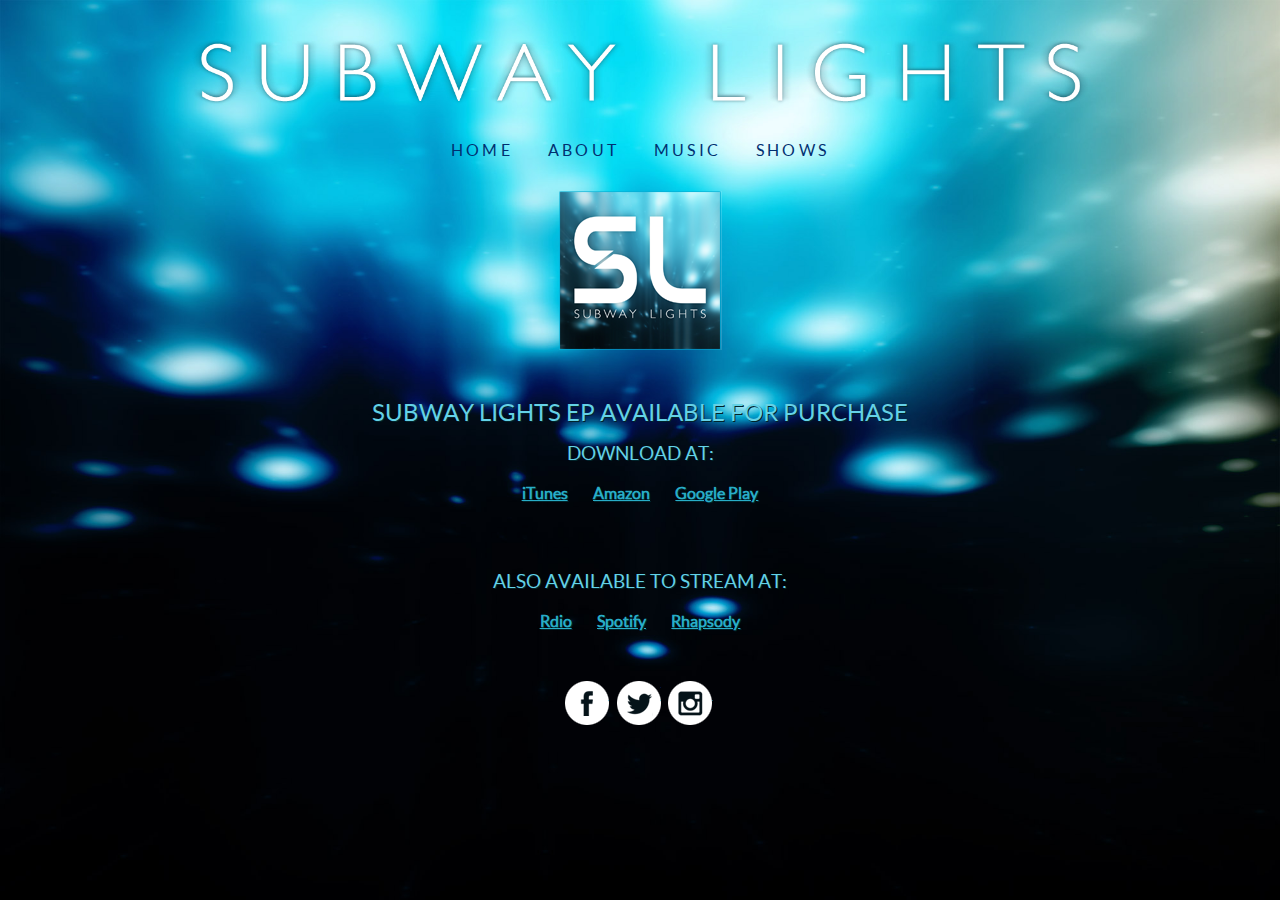
<file: index.html>
<!DOCTYPE html>
<html lang="en">
<head>
    <meta charset="utf-8" />
    <meta name="viewport" content="width=device-width, initial-scale=1.0, maximum-scale=1.0, user-scalable=0" />
    <title>Subway Lights - Official site of the Nashville based alternative, rock-pop band.</title>
    <meta name="author" content="humans.txt" />
    <meta name="robots" content="robots.txt" />
    <link href="https://plus.google.com/105383544790318872532" rel="publisher" />
    <link rel="apple-touch-icon-precomposed" sizes="144x144" href="/apple-touch-icon-144x144-precomposed.png" />
    <link rel="apple-touch-icon-precomposed" sizes="114x114" href="/apple-touch-icon-114x114-precomposed.png" />
    <link rel="apple-touch-icon-precomposed" sizes="72x72" href="/apple-touch-icon-72x72-precomposed.png" />
    <link rel="apple-touch-icon-precomposed" sizes="57x57" href="/apple-touch-icon-57x57-precomposed.png" />
    <link rel="apple-touch-icon-precomposed" href="/apple-touch-icon-precomposed.png" />
    <link rel="shortcut icon" href="/favicon.ico" type="image/x-icon" />
    <link rel="stylesheet" href="assets/css/normalize.css" type="text/css" charset="utf-8">
    <link rel="stylesheet" href="assets/fonts/fonts.css" type="text/css" charset="utf-8">
    <link rel="stylesheet" href="assets/css/styles2.css" type="text/css" charset="utf-8">
    <!--[if lt IE 9]>
        <script src="http://css3-mediaqueries-js.googlecode.com/files/css3-mediaqueries.js"></script>
        <script src="http://html5shim.googlecode.com/svn/trunk/html5.js"></script>
    <![endif]-->
    <!-- Google Analytics -->
    <script>
      (function(i,s,o,g,r,a,m){i['GoogleAnalyticsObject']=r;i[r]=i[r]||function(){
      (i[r].q=i[r].q||[]).push(arguments)},i[r].l=1*new Date();a=s.createElement(o),
      m=s.getElementsByTagName(o)[0];a.async=1;a.src=g;m.parentNode.insertBefore(a,m)
      })(window,document,'script','//www.google-analytics.com/analytics.js','ga');

      ga('create', 'UA-43305004-1', 'subwaylights.com');
      ga('send', 'pageview');

    </script>
</head>

<body>
    <div id="outer-wrapper">
        <header>
            <div id="title-area">
                <a href="/" title="Subway Lights"><img src="assets/images/subwaylights-bandname.png" alt="Subway Lights"></a>
            </div>

            <nav class="nav">
                <ul>
                    <li>
                        <a href="/" title="Subway Lights">Home</a>
                    </li>
                    <li>
                        <a href="about.html" title="About Subway Lights">About</a>
                    </li>
                    <li>
                        <a href="music.html" title="Listen to Subway Lights">Music</a>
                    </li>
                    <li>
                        <a href="shows.html" title="Subway Lights shows">Shows</a>
                    </li>
                </ul>
            </nav>
        </header>

        <section>
            <article>
                <div class="content-img">
                    <a href="music.html">
                        <img src="assets/images/subwaylights-ep-cover.png">
                    </a>
                </div>
                <div class="content center">
                    <h1>Subway Lights EP available for purchase</h1>
                    <h2>Download at:</h2>
                    <p class="purchase">
                        <a href="https://itunes.apple.com/us/album/subway-lights-ep/id917038177" title="Subway Lights on iTunes">iTunes</a>
                        <a href="http://www.amazon.com/Subway-Lights/dp/B00NFLONRC/ref=sr_1_1?s=dmusic&ie=UTF8&qid=1410448056&sr=1-1&keywords=Subway+Lights" title="Subway Lights on Amazon">Amazon</a>
                        <a href="https://play.google.com/store/music/album/Subway_Lights_Subway_Lights?id=Bcvvf5rwsa76d6ffw2kenonwyqu" title="Subway Lights on Google Play">Google Play</a>
                    </p>
                </div>
                <div class="content center">
                    <h2>Also available to stream at:</h2>
                    <p class="purchase">
                        <a href="http://www.rdio.com/artist/Subway_Lights/" title="Subway Lights on Rdio">Rdio</a>
                        <a href="http://open.spotify.com/artist/0x9kjUWCag1Zf6bMhIGLXY" title="Subway Lights on Spotify">Spotify</a>
                        <a href="http://www.rhapsody.com/artist/subway-lights/album/subway-lights" title="Subway Lights on Rhapsody">Rhapsody</a>
                    </p>
                </div>
            </article>
        </section>

        <footer>
            <div class="content center social-icons">
                <a href="https://www.facebook.com/SubwayLights" class="fb" title="Like Subway Lights on Facebook"><span>Facebook</span></a>
                <a href="https://twitter.com/SubwayLights" class="tw" title="Follow @SubwayLights on Twitter"><span>Twitter</span></a>
                <a href="http://instagram.com/SubwayLights/" class="ig" title="Follow @SubwayLights on Instagram"><span>Instagram</span></a>
            </div>
        </footer>

    </div>
    <!--
    <section>
        <article>
            <div class="content">
                <form method="post" id="signup" name="signup" action="https://app.e2ma.net/app2/audience/signup/1745156/12452/?v=a">
                    <input type="hidden" name="prev_member_email" id="id_prev_member_email"/>
                    <input type="hidden" name="source" id="id_source"/>
                    <input type="hidden" name="group_1308836" value="1308836" id="id_group_1308836"/>
                    <input type="hidden" name="prev_member_email" value=""/>
                    <fieldset>
                        <h3>Join our mailing list</h3>
                        <p>
                            Receive updates and exclusive offers from the band! We will not be sending a crazy amount of emails. Probably once a month, twice if there is some seriously awesome news. And we promise not to sell your email.
                        </p>
                        <p>
                            <label for="id_email">Please enter your email</label>
                            <input type="email" name="email" id="id_email"/>
                        </p>
                        <p>
                            <input class="submit" type="submit" name="Submit" value="Submit"/>
                        </p>
                    </fieldset>
                </form>
            </div>
        </article>
    </section>
    <footer>
        <div class="content cf social-icons">
            <a href="https://www.facebook.com/SubwayLights" class="fb" title="Like Subway Lights on Facebook"><span>Facebook</span></a>
            <a href="https://twitter.com/SubwayLights" class="tw" title="Follow @SubwayLights on Twitter"><span>Twitter</span></a>
            <a href="http://instagram.com/SubwayLights/" class="ig" title="Follow @SubwayLights on Instagram"><span>Instagram</span></a>
        </div>
    </footer>
-->

<script type="text/javascript" src="http://ajax.googleapis.com/ajax/libs/jquery/1.9.0/jquery.min.js"></script>
<script src="assets/js/jquery.validate.js"></script>
<script>
$().ready(function() {
    // validate signup form on keyup and submit
    $("#signup").validate({
        rules: {
            email: {
                required: true,
                email: true
            }
        }
    });
});
</script>


</body>
</html>

<!-- based on article found here: http://csswizardry.com/2011/01/the-real-html5-boilerplate/ -->
<!-- mobile version of soundcloud player: http://m.soundcloud.com/subway-lights/sets/subway-lights-ep -->
</file>
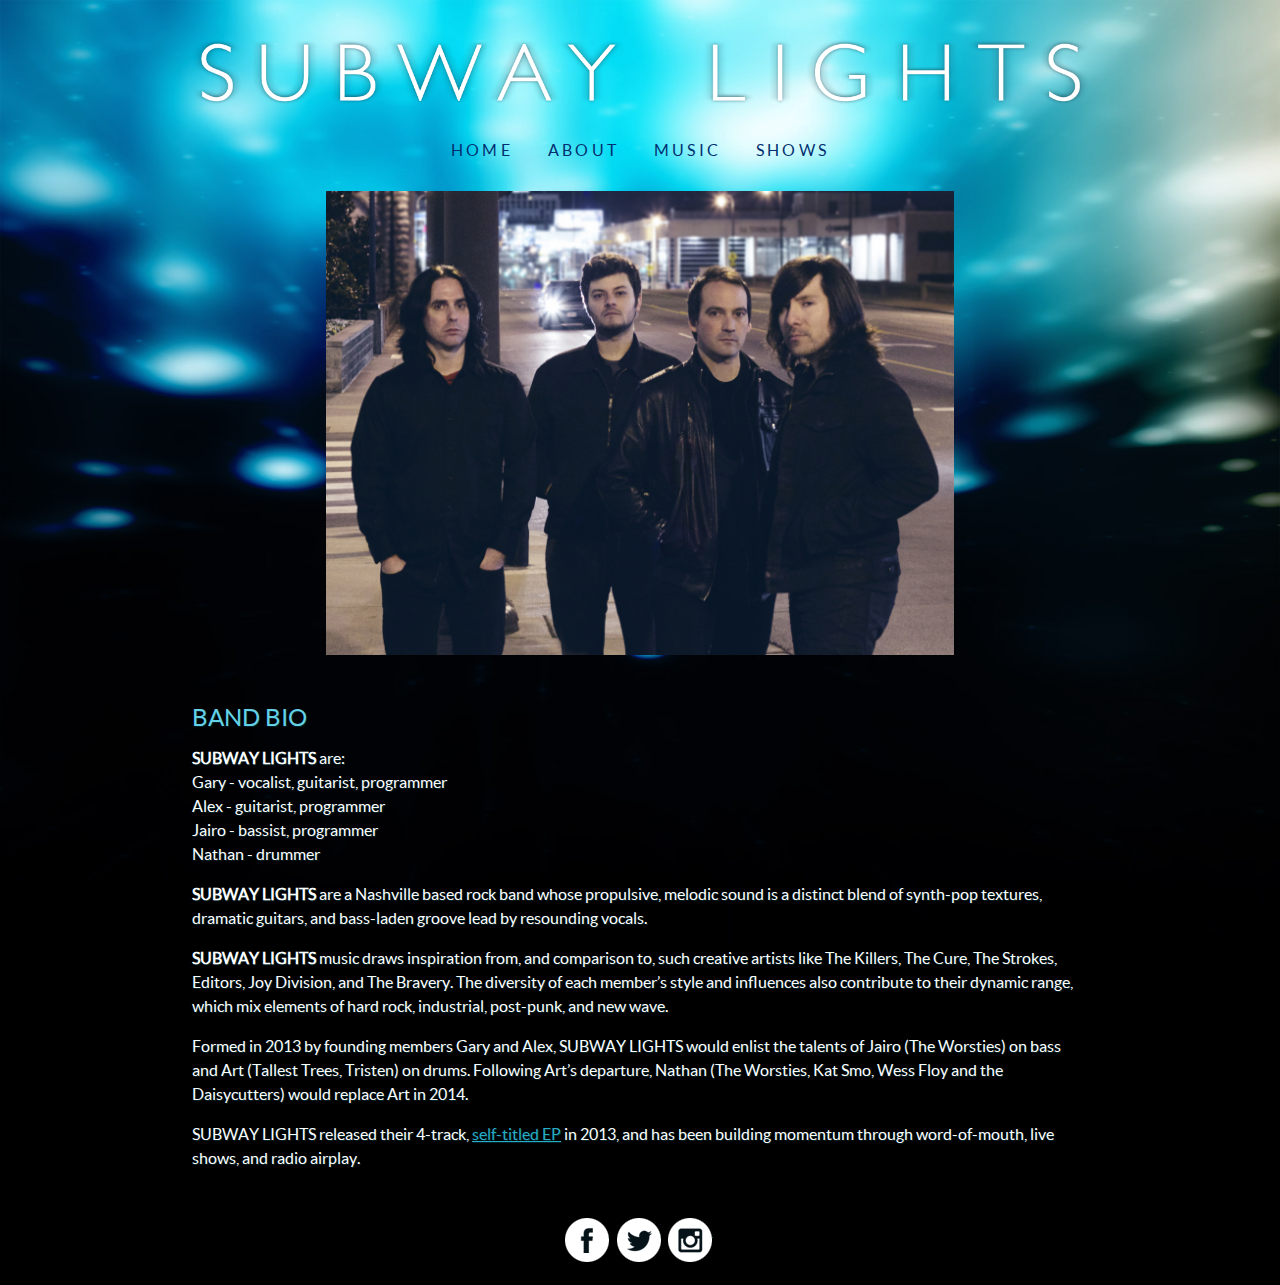
<file: about.html>
<!DOCTYPE html>
<html lang="en">
<head>
    <meta charset="utf-8" />
    <meta name="viewport" content="width=device-width, initial-scale=1.0, maximum-scale=1.0, user-scalable=0" />
    <title>Subway Lights - Official site of the Nashville based alternative, rock-pop band.</title>
    <meta name="author" content="humans.txt" />
    <meta name="robots" content="robots.txt" />
    <link href="https://plus.google.com/105383544790318872532" rel="publisher" />
    <link rel="apple-touch-icon-precomposed" sizes="144x144" href="/apple-touch-icon-144x144-precomposed.png" />
    <link rel="apple-touch-icon-precomposed" sizes="114x114" href="/apple-touch-icon-114x114-precomposed.png" />
    <link rel="apple-touch-icon-precomposed" sizes="72x72" href="/apple-touch-icon-72x72-precomposed.png" />
    <link rel="apple-touch-icon-precomposed" sizes="57x57" href="/apple-touch-icon-57x57-precomposed.png" />
    <link rel="apple-touch-icon-precomposed" href="/apple-touch-icon-precomposed.png" />
    <link rel="shortcut icon" href="/favicon.ico" type="image/x-icon" />
    <link rel="stylesheet" href="assets/css/normalize.css" type="text/css" charset="utf-8">
    <link rel="stylesheet" href="assets/fonts/fonts.css" type="text/css" charset="utf-8">
    <link rel="stylesheet" href="assets/css/styles2.css" type="text/css" charset="utf-8">
    <!--[if lt IE 9]>
        <script src="http://css3-mediaqueries-js.googlecode.com/files/css3-mediaqueries.js"></script>
        <script src="http://html5shim.googlecode.com/svn/trunk/html5.js"></script>
    <![endif]-->
    <!-- Google Analytics -->
    <script>
      (function(i,s,o,g,r,a,m){i['GoogleAnalyticsObject']=r;i[r]=i[r]||function(){
      (i[r].q=i[r].q||[]).push(arguments)},i[r].l=1*new Date();a=s.createElement(o),
      m=s.getElementsByTagName(o)[0];a.async=1;a.src=g;m.parentNode.insertBefore(a,m)
      })(window,document,'script','//www.google-analytics.com/analytics.js','ga');

      ga('create', 'UA-43305004-1', 'subwaylights.com');
      ga('send', 'pageview');

    </script>
</head>

<body>
    <div id="outer-wrapper">
        <header>
            <div id="title-area">
                <a href="/" title="Subway Lights"><img src="assets/images/subwaylights-bandname.png" alt="Subway Lights"></a>
            </div>

            <nav class="nav">
                <ul>
                    <li>
                        <a href="/" title="Subway Lights">Home</a>
                    </li>
                    <li>
                        <a href="about.html" title="About Subway Lights">About</a>
                    </li>
                    <li>
                        <a href="music.html" title="Listen to Subway Lights">Music</a>
                    </li>
                    <li>
                        <a href="shows.html" title="Subway Lights shows">Shows</a>
                    </li>
                </ul>
            </nav>
        </header>

        <section>
            <article>
                <div class="content-img">
                    <img class="band-photo" src="assets/images/subwaylights-streets.jpg">
                </div>
                <div class="content">
                  <h1>Band bio</h1>
                  <p>
                      <strong>SUBWAY LIGHTS</strong> are:<br>
                      Gary - vocalist, guitarist, programmer<br>
                      Alex - guitarist, programmer<br>
                      Jairo - bassist, programmer<br>
                      Nathan - drummer
                  </p>
                  <p>
                      <strong>SUBWAY LIGHTS</strong> are a Nashville based rock band whose propulsive, melodic sound is a 
                      distinct blend of synth-pop textures, dramatic guitars, and bass-laden groove lead by resounding vocals. 
                  </p>
                  <p>
                      <strong>SUBWAY LIGHTS</strong> music draws inspiration from, and comparison to, such creative artists like 
                      The Killers, The Cure, The Strokes, Editors, Joy Division, and The Bravery. The diversity of each 
                      member’s style and influences also contribute to their dynamic range, which mix elements of 
                      hard rock, industrial, post-punk, and new wave.
                  </p>
                  <p>
                      Formed in 2013 by founding members Gary and Alex, SUBWAY LIGHTS would enlist the 
                      talents of Jairo (The Worsties) on bass and Art (Tallest Trees, Tristen) on drums. Following 
                      Art’s departure, Nathan (The Worsties, Kat Smo, Wess Floy and the Daisycutters) would replace Art in 2014.
                  </p>
                  <p>
                      SUBWAY LIGHTS released their 4-track, <a href="music.html">self-titled EP</a> in 2013, and has been building 
                      momentum through word-of-mouth, live shows, and radio airplay.
                  </p>
              </div>
            </article>
        </section>

        <footer>
          <div class="content center social-icons">
              <a href="https://www.facebook.com/SubwayLights" class="fb" title="Like Subway Lights on Facebook"><span>Facebook</span></a>
              <a href="https://twitter.com/SubwayLights" class="tw" title="Follow @SubwayLights on Twitter"><span>Twitter</span></a>
              <a href="http://instagram.com/SubwayLights/" class="ig" title="Follow @SubwayLights on Instagram"><span>Instagram</span></a>
          </div>
      </footer>
    </div>

<script type="text/javascript" src="http://ajax.googleapis.com/ajax/libs/jquery/1.9.0/jquery.min.js"></script>
<!--<script type="text/javascript" src="//assets.pinterest.com/js/pinit.js"></script>-->

</body>
</html>
</file>
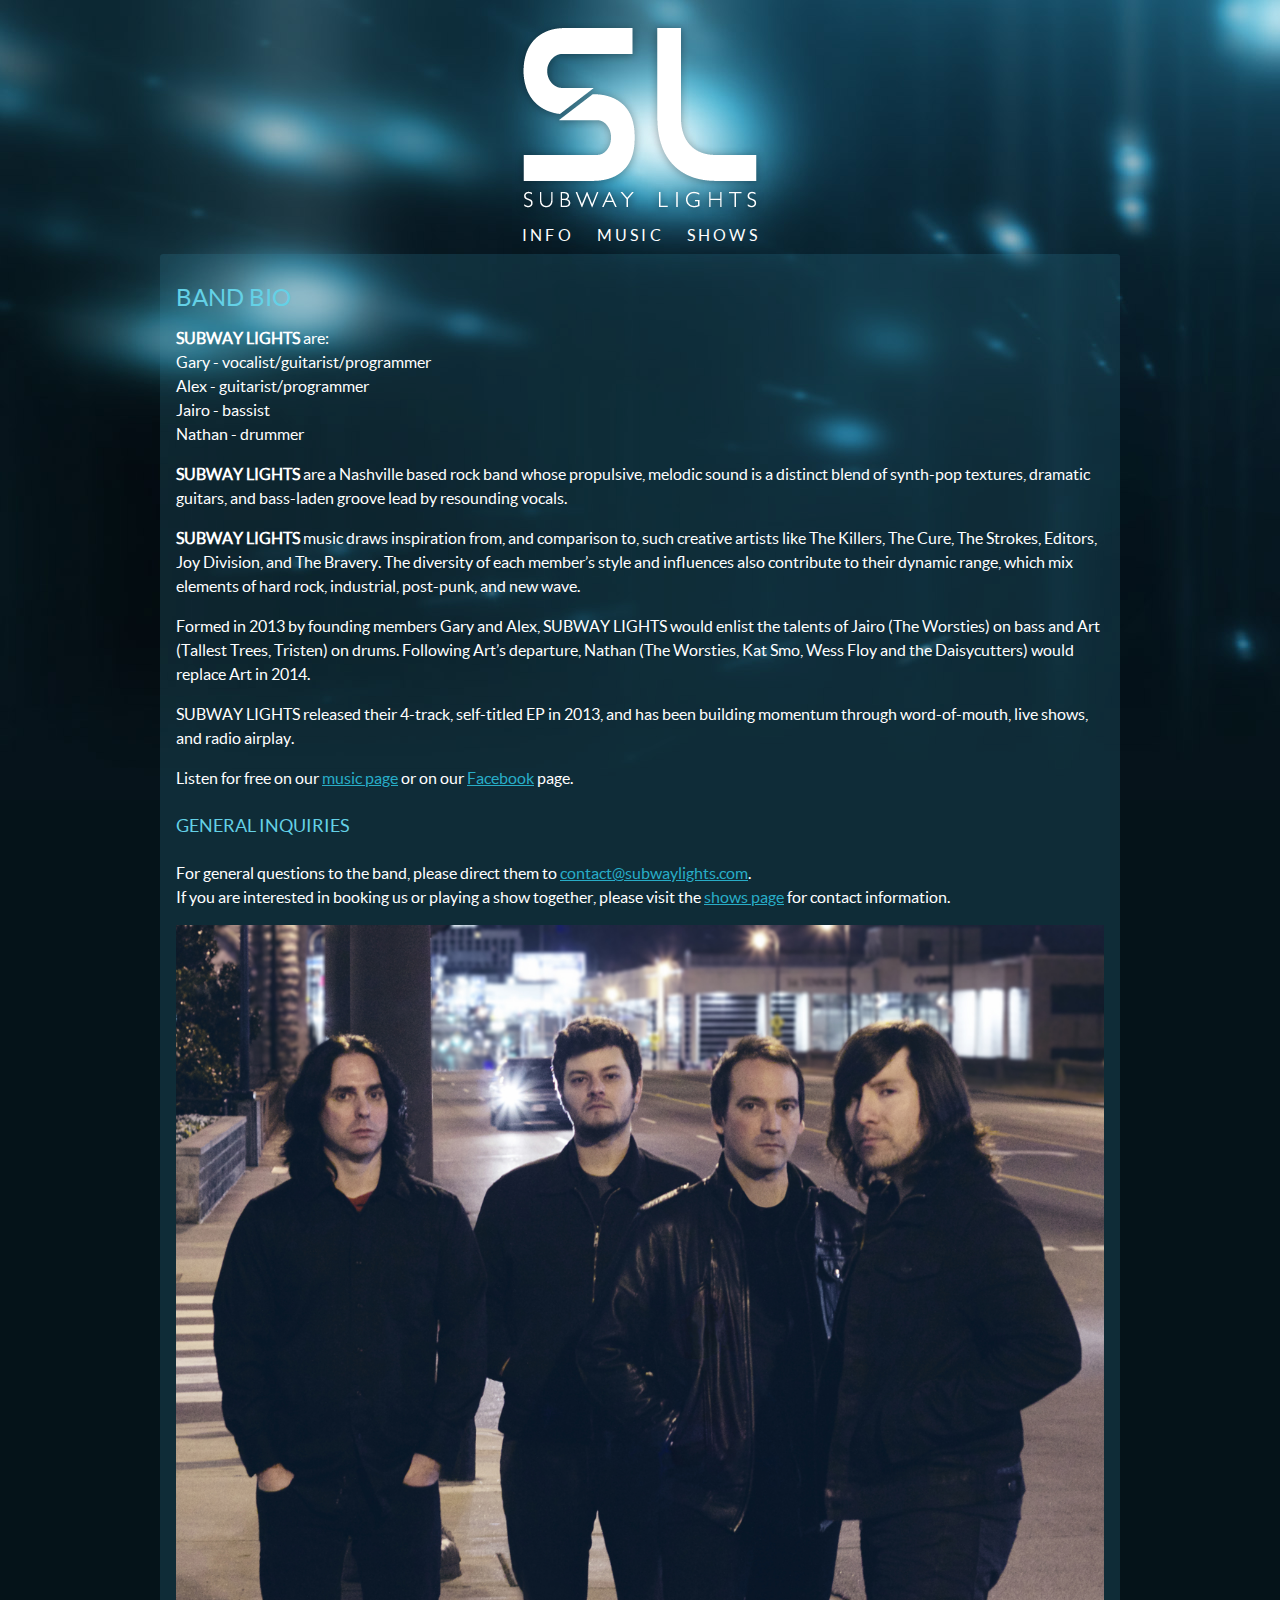
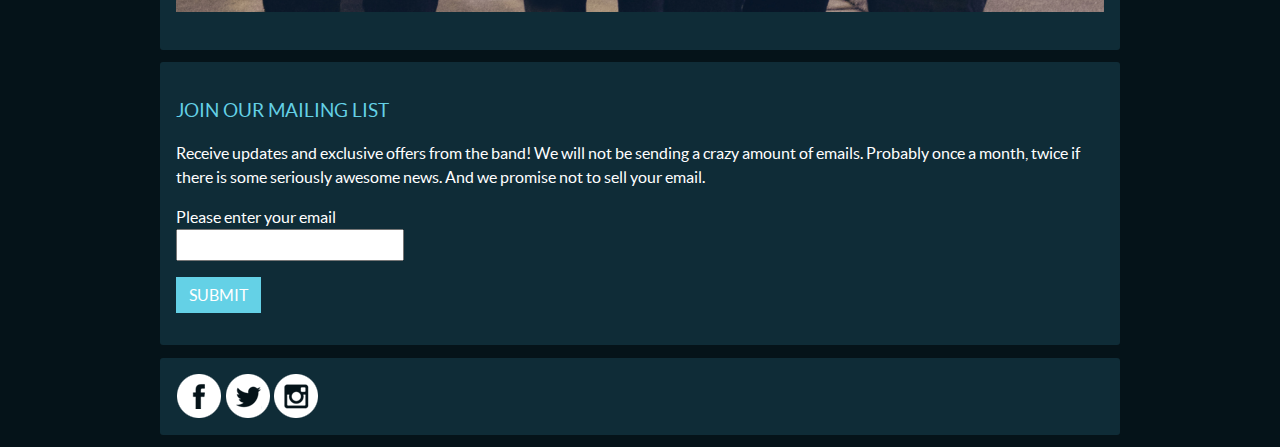
<file: index.v1.html>
<!DOCTYPE html>
<html lang="en">
<head>
    <meta charset="utf-8" />
    <meta name="viewport" content="width=device-width, initial-scale=1.0, maximum-scale=1.0, user-scalable=0" />
    <title>Subway Lights - Official site of the Nashville based alternative, rock-pop band.</title>
    <meta name="author" content="humans.txt" />
    <meta name="robots" content="robots.txt" />
    <link href="https://plus.google.com/105383544790318872532" rel="publisher" />
    <link rel="apple-touch-icon-precomposed" sizes="144x144" href="/apple-touch-icon-144x144-precomposed.png" />
    <link rel="apple-touch-icon-precomposed" sizes="114x114" href="/apple-touch-icon-114x114-precomposed.png" />
    <link rel="apple-touch-icon-precomposed" sizes="72x72" href="/apple-touch-icon-72x72-precomposed.png" />
    <link rel="apple-touch-icon-precomposed" sizes="57x57" href="/apple-touch-icon-57x57-precomposed.png" />
    <link rel="apple-touch-icon-precomposed" href="/apple-touch-icon-precomposed.png" />
    <link rel="shortcut icon" href="/favicon.ico" type="image/x-icon" />
    <link rel="stylesheet" href="assets/css/normalize.css" type="text/css" charset="utf-8">
    <link rel="stylesheet" href="assets/fonts/fonts.css" type="text/css" charset="utf-8">
    <link rel="stylesheet" href="assets/css/styles.css" type="text/css" charset="utf-8">
    <!--[if lt IE 9]>
        <script src="http://css3-mediaqueries-js.googlecode.com/files/css3-mediaqueries.js"></script>
        <script src="http://html5shim.googlecode.com/svn/trunk/html5.js"></script>
    <![endif]-->
    <!-- Google Analytics -->
    <script>
      (function(i,s,o,g,r,a,m){i['GoogleAnalyticsObject']=r;i[r]=i[r]||function(){
      (i[r].q=i[r].q||[]).push(arguments)},i[r].l=1*new Date();a=s.createElement(o),
      m=s.getElementsByTagName(o)[0];a.async=1;a.src=g;m.parentNode.insertBefore(a,m)
      })(window,document,'script','//www.google-analytics.com/analytics.js','ga');

      ga('create', 'UA-43305004-1', 'subwaylights.com');
      ga('send', 'pageview');

    </script>
</head>

<body>
    <header>
        <div id="logo">
            <a href="/" title="Subway Lights">
                <span>Subway Lights</span>
            </a>
        </div>

        <nav class="nav">
            <ul>
                <li>
                    <a href="/" title="Subway Lights bio, news, contact info, &amp; photo.">Info</a>
                </li>
                <li>
                    <a href="music.html" title="Listen to Subway Lights music.">Music</a>
                </li>
                <li class="last">
                    <a href="shows.html" title="Upcoming show dates and tour schedule.">Shows</a>
                </li>
            </ul>
        </nav>
    </header>
	<section>
        <article>
            <div class="content">
                <h1>Band bio</h1>
                <p>
                    <strong>SUBWAY LIGHTS</strong> are:<br>
                    Gary - vocalist/guitarist/programmer<br>
                    Alex - guitarist/programmer<br>
                    Jairo - bassist<br>
                    Nathan - drummer
                </p>
                <p>
                    <strong>SUBWAY LIGHTS</strong> are a Nashville based rock band whose propulsive, melodic sound is a 
                    distinct blend of synth-pop textures, dramatic guitars, and bass-laden groove lead by resounding vocals. 
                </p>
                <p>
                    <strong>SUBWAY LIGHTS</strong> music draws inspiration from, and comparison to, such creative artists like 
                    The Killers, The Cure, The Strokes, Editors, Joy Division, and The Bravery. The diversity of each 
                    member’s style and influences also contribute to their dynamic range, which mix elements of 
                    hard rock, industrial, post-punk, and new wave.
                </p>
                <p>
                    Formed in 2013 by founding members Gary and Alex, SUBWAY LIGHTS would enlist the 
                    talents of Jairo (The Worsties) on bass and Art (Tallest Trees, Tristen) on drums. Following 
                    Art’s departure, Nathan (The Worsties, Kat Smo, Wess Floy and the Daisycutters) would replace Art in 2014.
                </p>
                <p>
                    SUBWAY LIGHTS released their 4-track, self-titled EP in 2013, and has been building 
                    momentum through word-of-mouth, live shows, and radio airplay.
                </p>
                <p>
                    Listen for free on our <a href="music.html" title="Listen to the new Subway Lights EP">music page</a> 
                    or on our <a href="https://www.facebook.com/SubwayLights/app_2405167945" title="Listen to the new Subway Lights EP on Facebook">Facebook</a> page.
                </p>
                <h4>General inquiries</h4>
                <p>
                    For general questions to the band, please direct them to <a href="mailto:contact@subwaylights.com?subject=Hello, Subway Lights!">contact@subwaylights.com</a>.<br>
                    If you are interested in booking us or playing a show together, please visit the <a href="shows.html">shows page</a> for contact information.
                <p>
                    <img class="band-photo" src="assets/images/subwaylights-streets.jpg">
                </p>
            </div>
        </article>
    </section>

    <section>
        <article>
            <div class="content">
                <form method="post" id="signup" name="signup" action="https://app.e2ma.net/app2/audience/signup/1745156/12452/?v=a">
                    <input type="hidden" name="prev_member_email" id="id_prev_member_email"/>
                    <input type="hidden" name="source" id="id_source"/>
                    <input type="hidden" name="group_1308836" value="1308836" id="id_group_1308836"/>
                    <input type="hidden" name="prev_member_email" value=""/>
                    <fieldset>
                        <h3>Join our mailing list</h3>
                        <p>
                            Receive updates and exclusive offers from the band! We will not be sending a crazy amount of emails. Probably once a month, twice if there is some seriously awesome news. And we promise not to sell your email.
                        </p>
                        <p>
                            <label for="id_email">Please enter your email</label>
                            <input type="email" name="email" id="id_email"/>
                        </p>
                        <p>
                            <input class="submit" type="submit" name="Submit" value="Submit"/>
                        </p>
                    </fieldset>
                </form>
            </div>
        </article>
    </section>

    <footer>
        <div class="content cf social-icons">
            <a href="https://www.facebook.com/SubwayLights" class="fb" title="Like Subway Lights on Facebook"><span>Facebook</span></a>
            <a href="https://twitter.com/SubwayLights" class="tw" title="Follow @SubwayLights on Twitter"><span>Twitter</span></a>
            <a href="http://instagram.com/SubwayLights/" class="ig" title="Follow @SubwayLights on Instagram"><span>Instagram</span></a>
        </div>
    </footer>

<script type="text/javascript" src="http://ajax.googleapis.com/ajax/libs/jquery/1.9.0/jquery.min.js"></script>
<script src="assets/js/jquery.validate.js"></script>
<script>
$().ready(function() {
    // validate signup form on keyup and submit
    $("#signup").validate({
        rules: {
            email: {
                required: true,
                email: true
            }
        }
    });
});
</script>


</body>
</html>

<!-- based on article found here: http://csswizardry.com/2011/01/the-real-html5-boilerplate/ -->
<!-- mobile version of soundcloud player: http://m.soundcloud.com/subway-lights/sets/subway-lights-ep -->
</file>
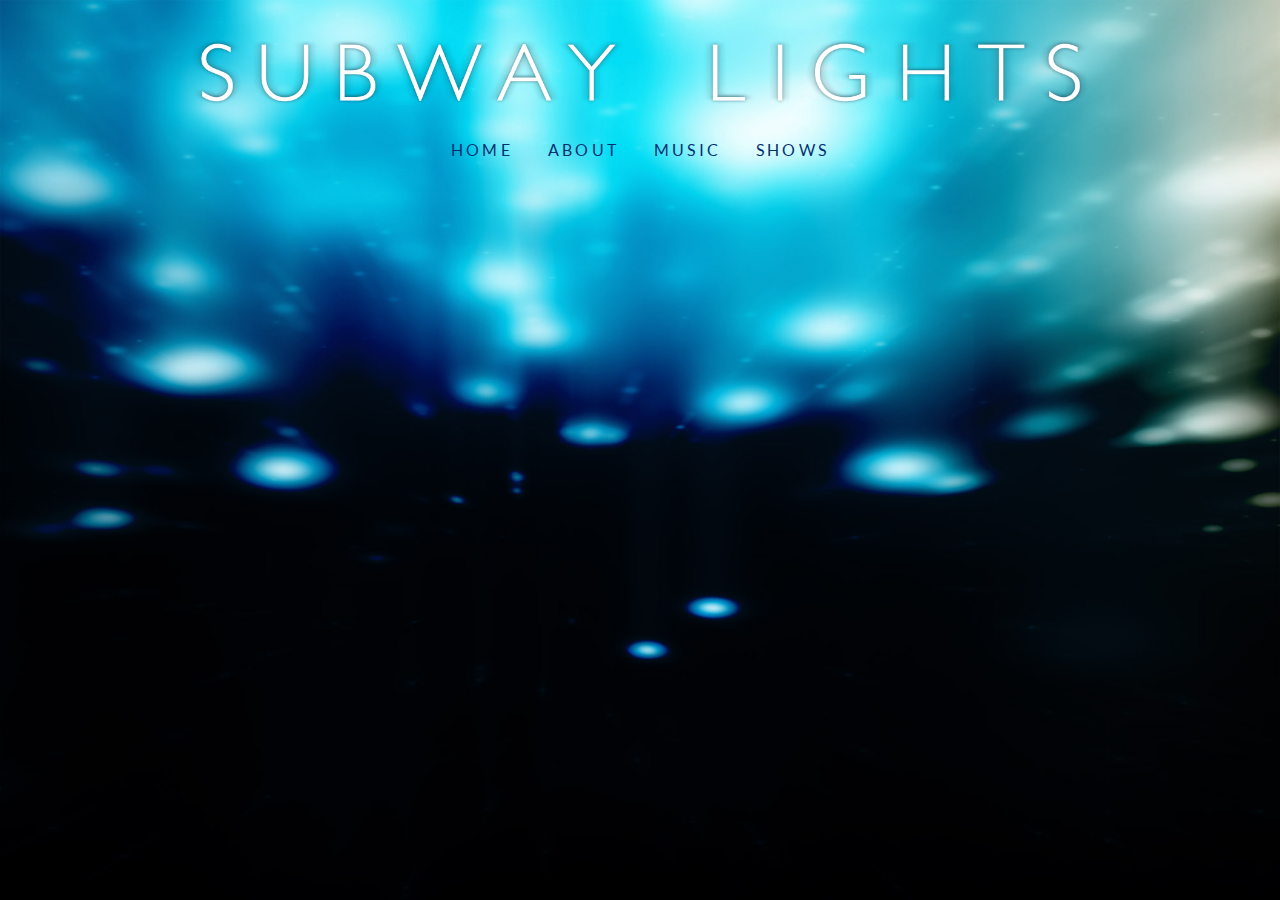
<file: index2.html>
<!DOCTYPE html>
<html lang="en">
<head>
    <meta charset="utf-8" />
    <meta name="viewport" content="width=device-width, initial-scale=1.0, maximum-scale=1.0, user-scalable=0" />
    <title>Subway Lights - Official site of the Nashville based alternative, rock-pop band.</title>
    <meta name="author" content="humans.txt" />
    <meta name="robots" content="robots.txt" />
    <link href="https://plus.google.com/105383544790318872532" rel="publisher" />
    <link rel="apple-touch-icon-precomposed" sizes="144x144" href="/apple-touch-icon-144x144-precomposed.png" />
    <link rel="apple-touch-icon-precomposed" sizes="114x114" href="/apple-touch-icon-114x114-precomposed.png" />
    <link rel="apple-touch-icon-precomposed" sizes="72x72" href="/apple-touch-icon-72x72-precomposed.png" />
    <link rel="apple-touch-icon-precomposed" sizes="57x57" href="/apple-touch-icon-57x57-precomposed.png" />
    <link rel="apple-touch-icon-precomposed" href="/apple-touch-icon-precomposed.png" />
    <link rel="shortcut icon" href="/favicon.ico" type="image/x-icon" />
    <link rel="stylesheet" href="assets/css/normalize.css" type="text/css" charset="utf-8">
    <link rel="stylesheet" href="assets/fonts/fonts.css" type="text/css" charset="utf-8">
    <link rel="stylesheet" href="assets/css/styles2.css" type="text/css" charset="utf-8">
    <!--[if lt IE 9]>
        <script src="http://css3-mediaqueries-js.googlecode.com/files/css3-mediaqueries.js"></script>
        <script src="http://html5shim.googlecode.com/svn/trunk/html5.js"></script>
    <![endif]-->
    <!-- Google Analytics -->
    <script>
      (function(i,s,o,g,r,a,m){i['GoogleAnalyticsObject']=r;i[r]=i[r]||function(){
      (i[r].q=i[r].q||[]).push(arguments)},i[r].l=1*new Date();a=s.createElement(o),
      m=s.getElementsByTagName(o)[0];a.async=1;a.src=g;m.parentNode.insertBefore(a,m)
      })(window,document,'script','//www.google-analytics.com/analytics.js','ga');

      ga('create', 'UA-43305004-1', 'subwaylights.com');
      ga('send', 'pageview');

    </script>
</head>

<body>
    <div id="outer-wrapper">
        <header>
            <div id="title-area">
                <a href="/" title="Subway Lights"><img src="assets/images/subwaylights-bandname.png" alt="Subway Lights"></a>
            </div>

            <nav class="nav">
                <ul>
                    <li>
                        <a href="/" title="Subway Lights">Home</a>
                    </li>
                    <li>
                        <a href="/" title="About Subway Lights">About</a>
                    </li>
                    <li>
                        <a href="music.html" title="Listen to Subway Lights">Music</a>
                    </li>
                    <li class="last">
                        <a href="shows.html" title="Subway Lights shows">Shows</a>
                    </li>
                </ul>
            </nav>
        </header>
    </div>
    <!--
    <header>
        <div id="logo">
            <a href="/" title="Subway Lights">
                <span>Subway Lights</span>
            </a>
        </div>

        <nav class="nav">
            <ul>
                <li>
                    <a href="/" title="Subway Lights bio, news, contact info, &amp; photo.">Info</a>
                </li>
                <li>
                    <a href="music.html" title="Listen to Subway Lights music.">Music</a>
                </li>
                <li class="last">
                    <a href="shows.html" title="Upcoming show dates and tour schedule.">Shows</a>
                </li>
            </ul>
        </nav>
    </header>
	<section>
        <article>
            <div class="content">
                <h1>Band bio</h1>
                <p>
                    <strong>SUBWAY LIGHTS</strong> are:<br>
                    Gary - vocalist/guitarist/programmer<br>
                    Alex - guitarist/programmer<br>
                    Jairo - bassist<br>
                    Nathan - drummer
                </p>
                <p>
                    <strong>SUBWAY LIGHTS</strong> are a Nashville based rock band whose propulsive, melodic sound is a 
                    distinct blend of synth-pop textures, dramatic guitars, and bass-laden groove lead by resounding vocals. 
                </p>
                <p>
                    <strong>SUBWAY LIGHTS</strong> music draws inspiration from, and comparison to, such creative artists like 
                    The Killers, The Cure, The Strokes, Editors, Joy Division, and The Bravery. The diversity of each 
                    member’s style and influences also contribute to their dynamic range, which mix elements of 
                    hard rock, industrial, post-punk, and new wave.
                </p>
                <p>
                    Formed in 2013 by founding members Gary and Alex, SUBWAY LIGHTS would enlist the 
                    talents of Jairo (The Worsties) on bass and Art (Tallest Trees, Tristen) on drums. Following 
                    Art’s departure, Nathan (The Worsties, Kat Smo, Wess Floy and the Daisycutters) would replace Art in 2014.
                </p>
                <p>
                    SUBWAY LIGHTS released their 4-track, self-titled EP in 2013, and has been building 
                    momentum through word-of-mouth, live shows, and radio airplay.
                </p>
                <p>
                    Listen for free on our <a href="music.html" title="Listen to the new Subway Lights EP">music page</a> 
                    or on our <a href="https://www.facebook.com/SubwayLights/app_2405167945" title="Listen to the new Subway Lights EP on Facebook">Facebook</a> page.
                </p>
                <h4>General inquiries</h4>
                <p>
                    For general questions to the band, please direct them to <a href="mailto:contact@subwaylights.com?subject=Hello, Subway Lights!">contact@subwaylights.com</a>.<br>
                    If you are interested in booking us or playing a show together, please visit the <a href="shows.html">shows page</a> for contact information.
                <p>
                    <img class="band-photo" src="assets/images/subwaylights-streets.jpg">
                </p>
            </div>
        </article>
    </section>

    <section>
        <article>
            <div class="content">
                <form method="post" id="signup" name="signup" action="https://app.e2ma.net/app2/audience/signup/1745156/12452/?v=a">
                    <input type="hidden" name="prev_member_email" id="id_prev_member_email"/>
                    <input type="hidden" name="source" id="id_source"/>
                    <input type="hidden" name="group_1308836" value="1308836" id="id_group_1308836"/>
                    <input type="hidden" name="prev_member_email" value=""/>
                    <fieldset>
                        <h3>Join our mailing list</h3>
                        <p>
                            Receive updates and exclusive offers from the band! We will not be sending a crazy amount of emails. Probably once a month, twice if there is some seriously awesome news. And we promise not to sell your email.
                        </p>
                        <p>
                            <label for="id_email">Please enter your email</label>
                            <input type="email" name="email" id="id_email"/>
                        </p>
                        <p>
                            <input class="submit" type="submit" name="Submit" value="Submit"/>
                        </p>
                    </fieldset>
                </form>
            </div>
        </article>
    </section>

    <footer>
        <div class="content cf social-icons">
            <a href="https://www.facebook.com/SubwayLights" class="fb" title="Like Subway Lights on Facebook"><span>Facebook</span></a>
            <a href="https://twitter.com/SubwayLights" class="tw" title="Follow @SubwayLights on Twitter"><span>Twitter</span></a>
            <a href="http://instagram.com/SubwayLights/" class="ig" title="Follow @SubwayLights on Instagram"><span>Instagram</span></a>
        </div>
    </footer>
-->

<script type="text/javascript" src="http://ajax.googleapis.com/ajax/libs/jquery/1.9.0/jquery.min.js"></script>
<script src="assets/js/jquery.validate.js"></script>
<script>
$().ready(function() {
    // validate signup form on keyup and submit
    $("#signup").validate({
        rules: {
            email: {
                required: true,
                email: true
            }
        }
    });
});
</script>


</body>
</html>

<!-- based on article found here: http://csswizardry.com/2011/01/the-real-html5-boilerplate/ -->
<!-- mobile version of soundcloud player: http://m.soundcloud.com/subway-lights/sets/subway-lights-ep -->
</file>
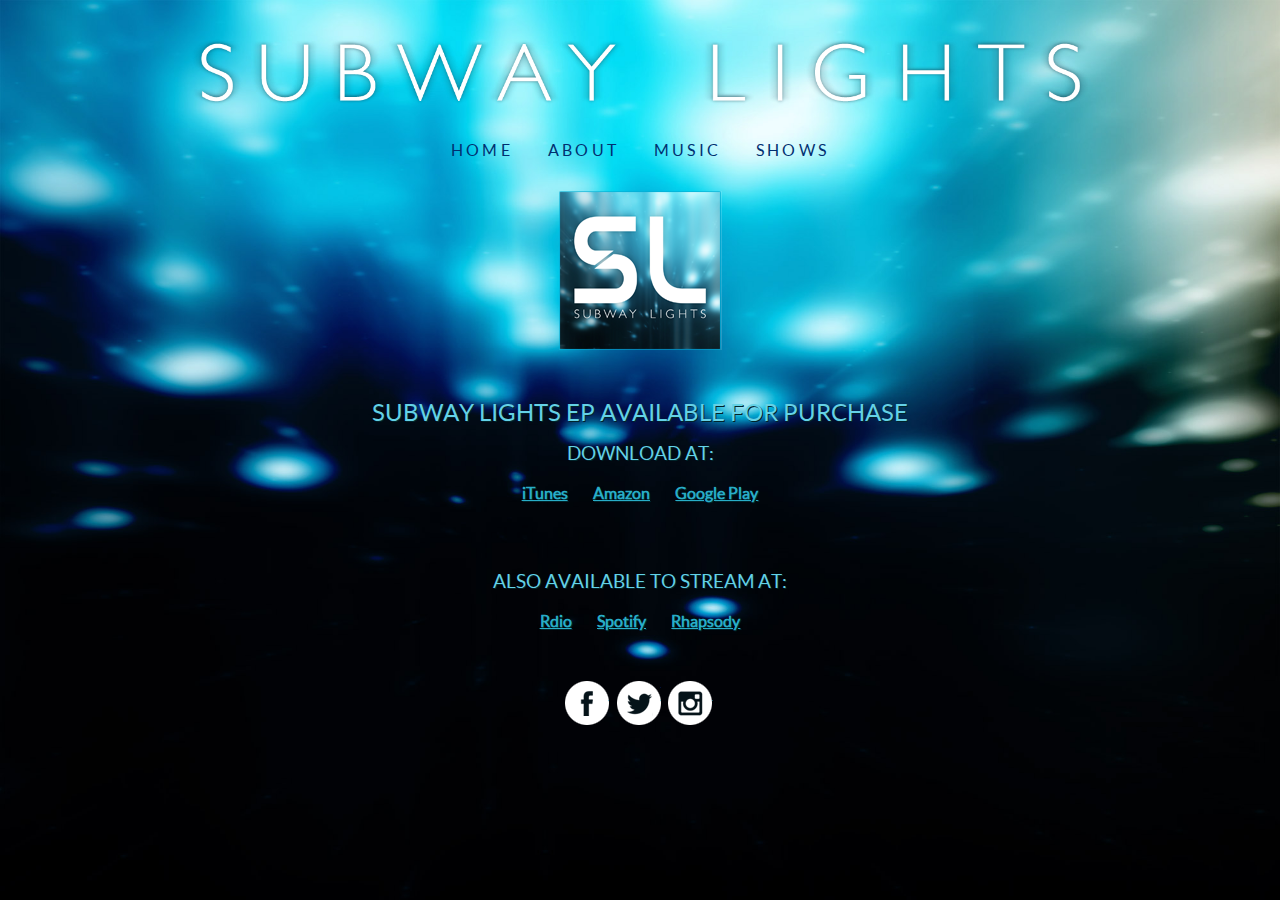
<file: music.html>
<!DOCTYPE html>
<html lang="en">
<head>
    <meta charset="utf-8" />
    <meta name="viewport" content="width=device-width, initial-scale=1.0, maximum-scale=1.0, user-scalable=0" />
    <title>Subway Lights - Purchase the new Subway Lights EP.</title>
    <meta name="author" content="humans.txt" />
    <meta name="robots" content="robots.txt" />
    <link href="https://plus.google.com/105383544790318872532" rel="publisher" />
    <link rel="apple-touch-icon-precomposed" sizes="144x144" href="/apple-touch-icon-144x144-precomposed.png" />
    <link rel="apple-touch-icon-precomposed" sizes="114x114" href="/apple-touch-icon-114x114-precomposed.png" />
    <link rel="apple-touch-icon-precomposed" sizes="72x72" href="/apple-touch-icon-72x72-precomposed.png" />
    <link rel="apple-touch-icon-precomposed" sizes="57x57" href="/apple-touch-icon-57x57-precomposed.png" />
    <link rel="apple-touch-icon-precomposed" href="/apple-touch-icon-precomposed.png" />
    <link rel="shortcut icon" href="/favicon.ico" type="image/x-icon" />
    <link rel="stylesheet" href="assets/css/normalize.css" type="text/css" charset="utf-8">
    <link rel="stylesheet" href="assets/fonts/fonts.css" type="text/css" charset="utf-8">
    <link rel="stylesheet" href="assets/css/styles2.css" type="text/css" charset="utf-8">
    <!--[if lt IE 9]>
        <script src="http://css3-mediaqueries-js.googlecode.com/files/css3-mediaqueries.js"></script>
        <script src="http://html5shim.googlecode.com/svn/trunk/html5.js"></script>
    <![endif]-->
    <!-- Google Analytics -->
    <script>
      (function(i,s,o,g,r,a,m){i['GoogleAnalyticsObject']=r;i[r]=i[r]||function(){
      (i[r].q=i[r].q||[]).push(arguments)},i[r].l=1*new Date();a=s.createElement(o),
      m=s.getElementsByTagName(o)[0];a.async=1;a.src=g;m.parentNode.insertBefore(a,m)
      })(window,document,'script','//www.google-analytics.com/analytics.js','ga');

      ga('create', 'UA-43305004-1', 'subwaylights.com');
      ga('send', 'pageview');

    </script>
</head>

<body>
  <div id="outer-wrapper">
    <header>
        <div id="title-area">
            <a href="/" title="Subway Lights"><img src="assets/images/subwaylights-bandname.png" alt="Subway Lights"></a>
        </div>

        <nav class="nav">
            <ul>
                <li>
                    <a href="/" title="Subway Lights">Home</a>
                </li>
                <li>
                    <a href="about.html" title="About Subway Lights">About</a>
                </li>
                <li>
                    <a href="music.html" title="Listen to Subway Lights">Music</a>
                </li>
                <li>
                    <a href="shows.html" title="Subway Lights shows">Shows</a>
                </li>
            </ul>
        </nav>
    </header>

  	<section>
          <article>
            <div class="content-img">
              <!--<iframe width="100%" height="450" scrolling="no" frameborder="no" src="https://w.soundcloud.com/player/?url=https%3A//api.soundcloud.com/tracks/81148966&amp;auto_play=false&amp;hide_related=false&amp;show_comments=true&amp;show_user=true&amp;show_reposts=false&amp;visual=true"></iframe>-->
              <img src="assets/images/subwaylights-ep-cover.png">
            </div>
            <div class="content center">
                <h1>Subway Lights EP available for purchase</h1>
                <h2>Download at:</h2>
                <p class="purchase">
                    <a href="https://itunes.apple.com/us/album/subway-lights-ep/id917038177" title="Subway Lights on iTunes">iTunes</a>
                    <a href="http://www.amazon.com/Subway-Lights/dp/B00NFLONRC/ref=sr_1_1?s=dmusic&ie=UTF8&qid=1410448056&sr=1-1&keywords=Subway+Lights" title="Subway Lights on Amazon">Amazon</a>
                    <a href="https://play.google.com/store/music/album/Subway_Lights_Subway_Lights?id=Bcvvf5rwsa76d6ffw2kenonwyqu" title="Subway Lights on Google Play">Google Play</a>
                </p>
            </div>
            <div class="content center">
                <h2>Also available to stream at:</h2>
                <p class="purchase">
                    <a href="http://www.rdio.com/artist/Subway_Lights/" title="Subway Lights on Rdio">Rdio</a>
                    <a href="http://open.spotify.com/artist/0x9kjUWCag1Zf6bMhIGLXY" title="Subway Lights on Spotify">Spotify</a>
                    <a href="http://www.rhapsody.com/artist/subway-lights/album/subway-lights" title="Subway Lights on Rhapsody">Rhapsody</a>
                </p>
            </div>
        </article>
    </section>

    <footer>
        <div class="content center social-icons">
            <a href="https://www.facebook.com/SubwayLights" class="fb" title="Like Subway Lights on Facebook"><span>Facebook</span></a>
            <a href="https://twitter.com/SubwayLights" class="tw" title="Follow @SubwayLights on Twitter"><span>Twitter</span></a>
            <a href="http://instagram.com/SubwayLights/" class="ig" title="Follow @SubwayLights on Instagram"><span>Instagram</span></a>
        </div>
    </footer>
  </div>

<script type="text/javascript" src="http://ajax.googleapis.com/ajax/libs/jquery/1.9.0/jquery.min.js"></script>
<!--<script type="text/javascript" src="//assets.pinterest.com/js/pinit.js"></script>-->

</body>
</html>
</file>
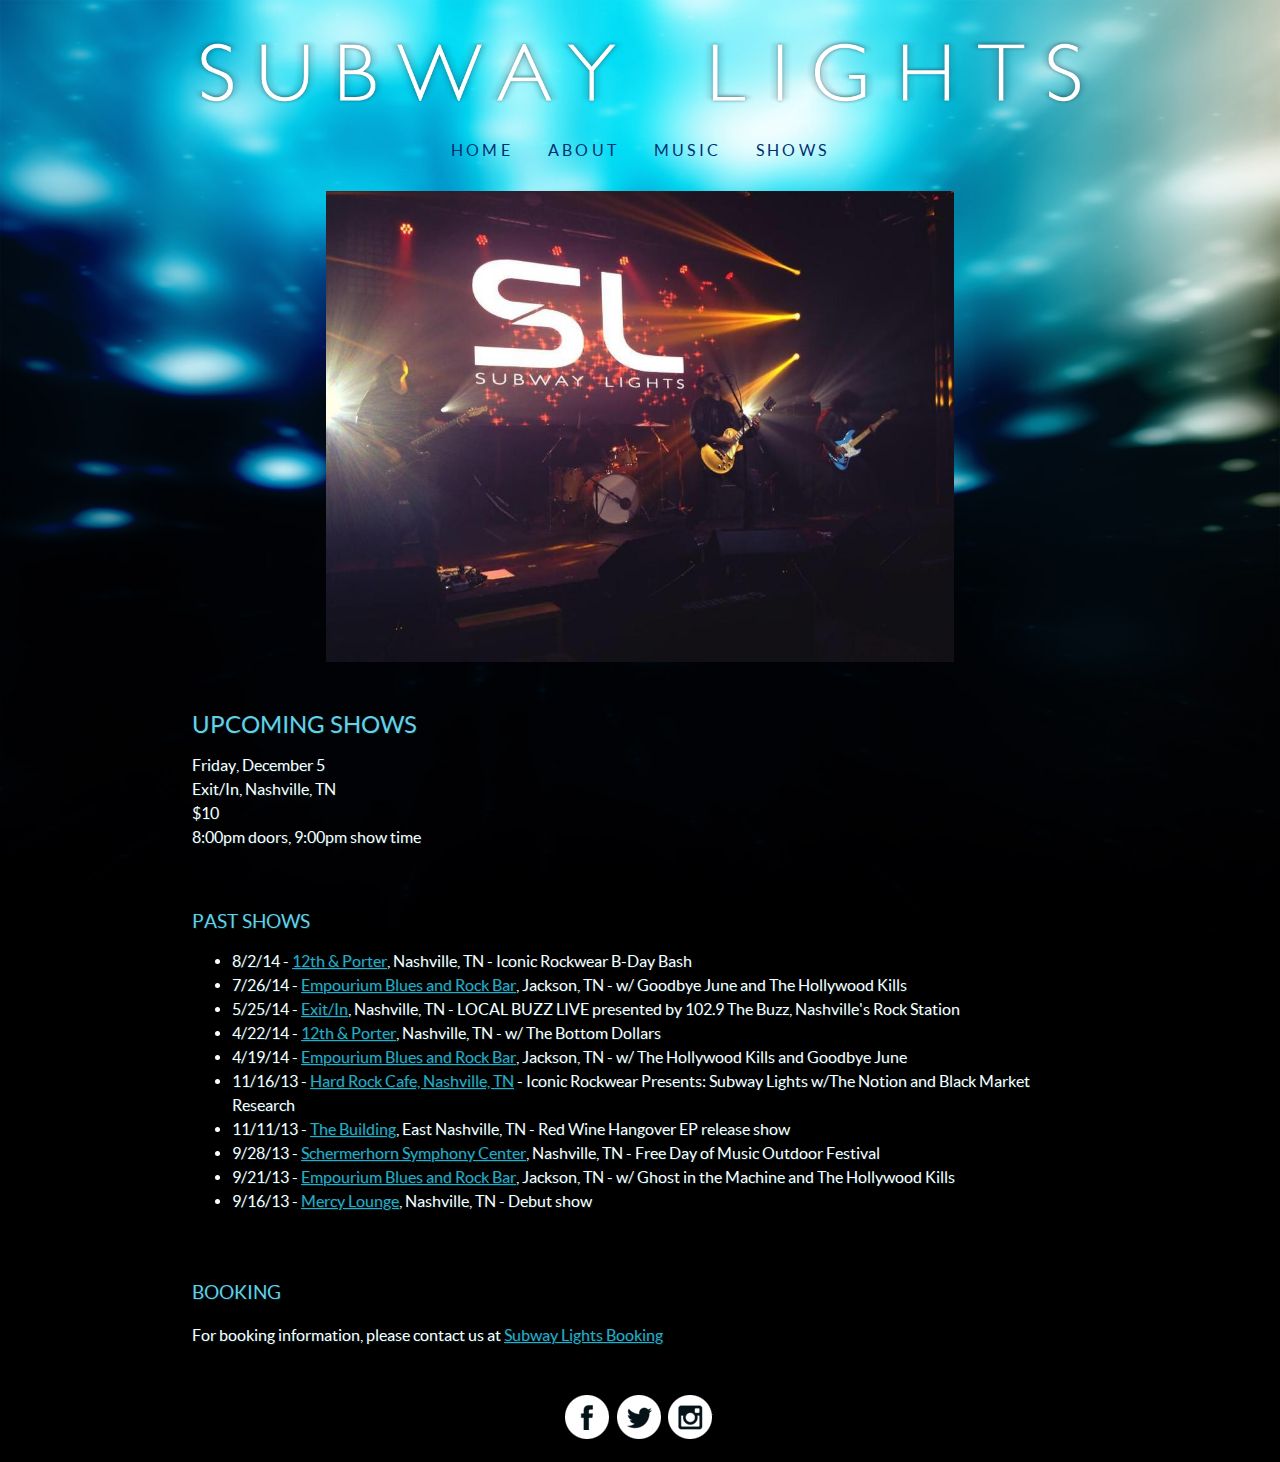
<file: shows.html>
<!DOCTYPE html>
<html lang="en">
<head>
    <meta charset="utf-8" />
    <meta name="viewport" content="width=device-width, initial-scale=1.0, maximum-scale=1.0, user-scalable=0" />
    <title>Subway Lights - Upcoming show dates and tour information.</title>
    <meta name="author" content="humans.txt" />
    <meta name="robots" content="robots.txt" />
    <link href="https://plus.google.com/105383544790318872532" rel="publisher" />
    <link rel="apple-touch-icon-precomposed" sizes="144x144" href="/apple-touch-icon-144x144-precomposed.png" />
    <link rel="apple-touch-icon-precomposed" sizes="114x114" href="/apple-touch-icon-114x114-precomposed.png" />
    <link rel="apple-touch-icon-precomposed" sizes="72x72" href="/apple-touch-icon-72x72-precomposed.png" />
    <link rel="apple-touch-icon-precomposed" sizes="57x57" href="/apple-touch-icon-57x57-precomposed.png" />
    <link rel="apple-touch-icon-precomposed" href="/apple-touch-icon-precomposed.png" />
    <link rel="shortcut icon" href="/favicon.ico" type="image/x-icon" />
    <link rel="stylesheet" href="assets/css/normalize.css" type="text/css" charset="utf-8">
    <link rel="stylesheet" href="assets/fonts/fonts.css" type="text/css" charset="utf-8">
    <link rel="stylesheet" href="assets/css/styles2.css" type="text/css" charset="utf-8">
    <!--[if lt IE 9]>
        <script src="http://css3-mediaqueries-js.googlecode.com/files/css3-mediaqueries.js"></script>
        <script src="http://html5shim.googlecode.com/svn/trunk/html5.js"></script>
    <![endif]-->
    <!-- Google Analytics -->
    <script>
      (function(i,s,o,g,r,a,m){i['GoogleAnalyticsObject']=r;i[r]=i[r]||function(){
      (i[r].q=i[r].q||[]).push(arguments)},i[r].l=1*new Date();a=s.createElement(o),
      m=s.getElementsByTagName(o)[0];a.async=1;a.src=g;m.parentNode.insertBefore(a,m)
      })(window,document,'script','//www.google-analytics.com/analytics.js','ga');

      ga('create', 'UA-43305004-1', 'subwaylights.com');
      ga('send', 'pageview');

    </script>
</head>

<body>
    <div id="outer-wrapper">
        <header>
            <div id="title-area">
                <a href="/" title="Subway Lights"><img src="assets/images/subwaylights-bandname.png" alt="Subway Lights"></a>
            </div>

            <nav class="nav">
                <ul>
                    <li>
                        <a href="/" title="Subway Lights">Home</a>
                    </li>
                    <li>
                        <a href="about.html" title="About Subway Lights">About</a>
                    </li>
                    <li>
                        <a href="music.html" title="Listen to Subway Lights">Music</a>
                    </li>
                    <li>
                        <a href="shows.html" title="Subway Lights shows">Shows</a>
                    </li>
                </ul>
            </nav>
        </header>

        <section>
            <article>
                <div class="content-img">
                    <img class="band-photo" src="assets/images/subwaylights-12thporter.jpg">
                </div>
                <div class="content">
                    <h1>Upcoming shows</h1>
                    <p class="current-shows">
                        Friday, December 5<br>
                        Exit/In, Nashville, TN<br>
                        $10<br>
                        8:00pm doors, 9:00pm show time
                    </p>
                    <h2>Past shows</h2>
                    <ul>
                        <li>8/2/14 - <a href="http://12andporter.com/" title="12th &amp; Porter">12th &amp; Porter</a>, Nashville, TN - Iconic Rockwear B-Day Bash</li>
                        <li>7/26/14 - <a href="https://www.facebook.com/EmpouriumBluesAndRockBar" title="Empourium Blues and Rock Bar">Empourium Blues and Rock Bar</a>, Jackson, TN - w/ Goodbye June and The Hollywood Kills</li>
                        <li>5/25/14 - <a href="http://www.exitin.com/" title="Exit/In">Exit/In</a>, Nashville, TN - LOCAL BUZZ LIVE presented by 102.9 The Buzz, Nashville's Rock Station</li>
                        <li>4/22/14 - <a href="http://12andporter.com/" title="12th &amp; Porter">12th &amp; Porter</a>, Nashville, TN - w/ The Bottom Dollars</li>
                        <li>4/19/14 - <a href="https://www.facebook.com/EmpouriumBluesAndRockBar" title="Empourium Blues and Rock Bar">Empourium Blues and Rock Bar</a>, Jackson, TN - w/ The Hollywood Kills and Goodbye June</li>
                        <li>11/16/13 - <a href="http://www.hardrock.com/cafes/nashville/" title="Hard Rock Cafe Nashville">Hard Rock Cafe, Nashville, TN</a> - Iconic Rockwear Presents: Subway Lights w/The Notion and Black Market Research</li>
                        <li>11/11/13 - <a href="https://www.facebook.com/pages/The-Building/198465110201735" title="The Building">The Building</a>, East Nashville, TN - Red Wine Hangover EP release show</li>
                        <li>9/28/13 - <a href="http://www.nashvillesymphony.org/freedayofmusic" title="Nashville Symphony">Schermerhorn Symphony Center</a>, Nashville, TN - Free Day of Music Outdoor Festival</li>
                        <li>9/21/13 - <a href="https://www.facebook.com/EmpouriumBluesAndRockBar" title="Empourium Blues and Rock Bar">Empourium Blues and Rock Bar</a>, Jackson, TN - w/ Ghost in the Machine and The Hollywood Kills</li>
                        <li>9/16/13 - <a href="http://mercylounge.com/" title="Mercy Lounge">Mercy Lounge</a>, Nashville, TN - Debut show</li>
                    </ul>
                </div>
                <div class="content">
                    <h3>Booking</h3>
                    <p>
                        For booking information, please contact us at <a href="mailto:booking@subwaylights.com?subject=Booking%20Subway%20Lights">Subway Lights Booking</a>
                    </p>
                </div>
            </article>
        </section>

        <footer>
            <div class="content center social-icons">
                <a href="https://www.facebook.com/SubwayLights" class="fb" title="Like Subway Lights on Facebook"><span>Facebook</span></a>
                <a href="https://twitter.com/SubwayLights" class="tw" title="Follow @SubwayLights on Twitter"><span>Twitter</span></a>
                <a href="http://instagram.com/SubwayLights/" class="ig" title="Follow @SubwayLights on Instagram"><span>Instagram</span></a>
            </div>
        </footer>
    </div>

<script type="text/javascript" src="http://ajax.googleapis.com/ajax/libs/jquery/1.9.0/jquery.min.js"></script>

</body>
</html>
</file>
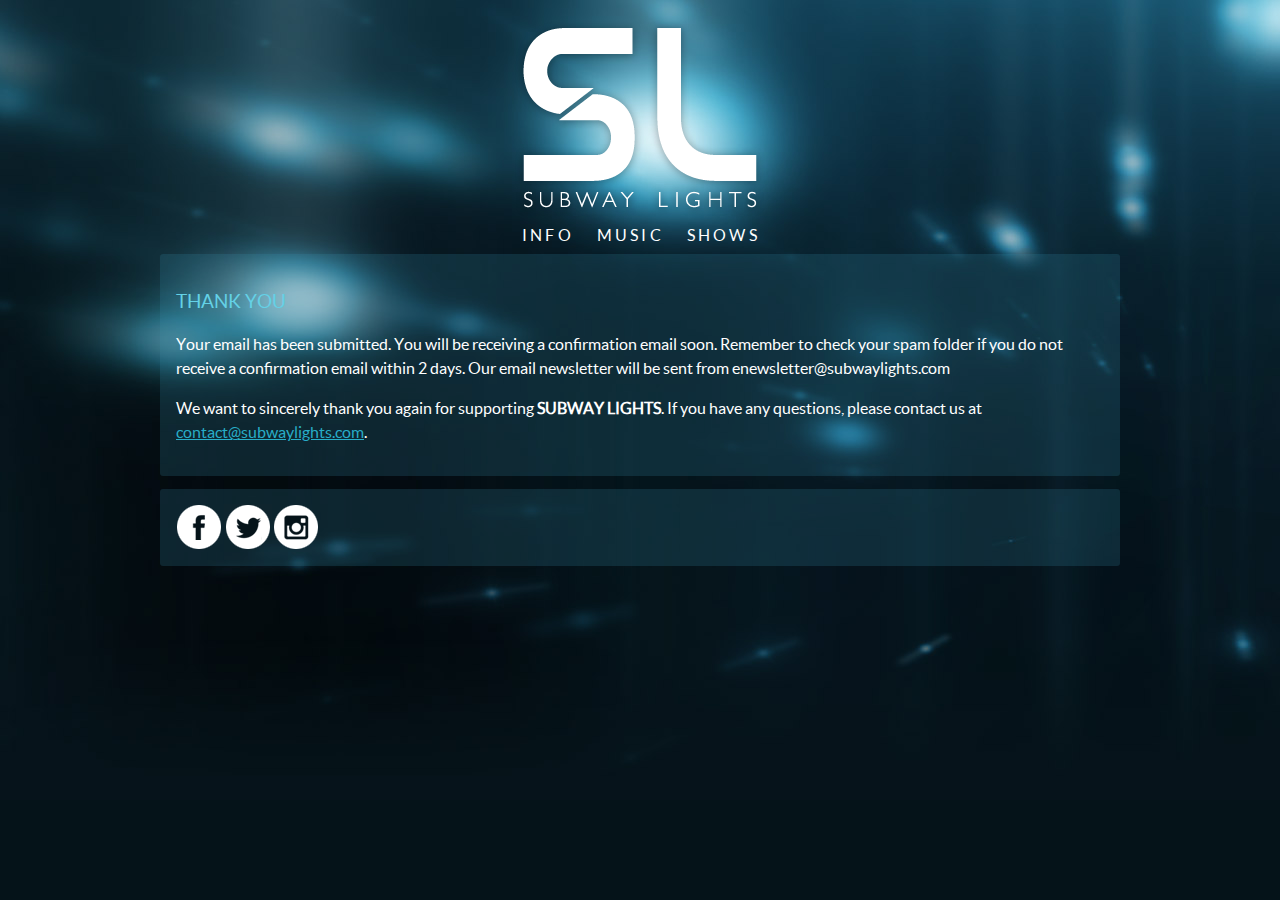
<file: thankyou.html>
<!DOCTYPE html>
<html lang="en">
<head>
    <meta charset="utf-8" />
    <meta name="viewport" content="width=device-width, initial-scale=1.0, maximum-scale=1.0, user-scalable=0" />
    <title>Subway Lights - Thank you for joining our mailing list.</title>
    <meta name="author" content="humans.txt" />
    <meta name="robots" content="robots.txt" />
    <link href="https://plus.google.com/105383544790318872532" rel="publisher" />
    <link rel="apple-touch-icon-precomposed" sizes="144x144" href="/apple-touch-icon-144x144-precomposed.png" />
    <link rel="apple-touch-icon-precomposed" sizes="114x114" href="/apple-touch-icon-114x114-precomposed.png" />
    <link rel="apple-touch-icon-precomposed" sizes="72x72" href="/apple-touch-icon-72x72-precomposed.png" />
    <link rel="apple-touch-icon-precomposed" sizes="57x57" href="/apple-touch-icon-57x57-precomposed.png" />
    <link rel="apple-touch-icon-precomposed" href="/apple-touch-icon-precomposed.png" />
    <link rel="shortcut icon" href="/favicon.ico" type="image/x-icon" />
    <link rel="stylesheet" href="assets/css/normalize.css" type="text/css" charset="utf-8">
    <link rel="stylesheet" href="assets/fonts/fonts.css" type="text/css" charset="utf-8">
    <link rel="stylesheet" href="assets/css/styles.css" type="text/css" charset="utf-8">
    <!--[if lt IE 9]>
        <script src="http://css3-mediaqueries-js.googlecode.com/files/css3-mediaqueries.js"></script>
        <script src="http://html5shim.googlecode.com/svn/trunk/html5.js"></script>
    <![endif]-->
    <!-- Google Analytics -->
    <script>
      (function(i,s,o,g,r,a,m){i['GoogleAnalyticsObject']=r;i[r]=i[r]||function(){
      (i[r].q=i[r].q||[]).push(arguments)},i[r].l=1*new Date();a=s.createElement(o),
      m=s.getElementsByTagName(o)[0];a.async=1;a.src=g;m.parentNode.insertBefore(a,m)
      })(window,document,'script','//www.google-analytics.com/analytics.js','ga');

      ga('create', 'UA-43305004-1', 'subwaylights.com');
      ga('send', 'pageview');

    </script>
</head>

<body>
    <header>
        <div id="logo">
            <a href="/" title="Subway Lights">
                <span>Subway Lights</span>
            </a>
        </div>

        <nav class="nav">
            <ul>
                <li>
                    <a href="/" title="Subway Lights bio, news, contact info, &amp; photo.">Info</a>
                </li>
                <li>
                    <a href="music.html" title="Listen to Subway Lights music.">Music</a>
                </li>
                <li class="last">
                    <a href="shows.html" title="Upcoming show dates and tour schedule.">Shows</a>
                </li>
            </ul>
        </nav>
    </header>
	<section>
        <article>
            <div class="content">
                <h3>Thank you</h3>
                <p>
                    Your email has been submitted. You will be receiving a confirmation email soon. 
                    Remember to check your spam folder if you do not receive a confirmation email within 2 days. 
                    Our email newsletter will be sent from enewsletter@subwaylights.com
                </p>
                <p>
                    We want to sincerely thank you again for supporting <strong>SUBWAY LIGHTS</strong>. If you have any questions, please contact us at <a href="mailto:contact@subwaylights.com">contact@subwaylights.com</a>.
                </p>
            </div>
        </article>
    </section>
    <footer>
        <div class="content cf social-icons">
            <a href="https://www.facebook.com/SubwayLights" class="fb" title="Like Subway Lights on Facebook"><span>Facebook</span></a>
            <a href="https://twitter.com/SubwayLights" class="tw" title="Follow @SubwayLights on Twitter"><span>Twitter</span></a>
            <a href="http://instagram.com/SubwayLights/" class="ig" title="Follow @SubwayLights on Instagram"><span>Instagram</span></a>
        </div>
    </footer>

<script type="text/javascript" src="http://ajax.googleapis.com/ajax/libs/jquery/1.9.0/jquery.min.js"></script>

</body>
</html>
</file>
<file: assets/fonts/fonts.css>
/* Generated by Font Squirrel (http://www.fontsquirrel.com) on June 12, 2013 */
@font-face {
	font-family: 'latoregular';
	src: url('lato-reg-webfont.eot');
	src: url('lato-reg-webfont.eot?#iefix') format('embedded-opentype'),
         url('lato-reg-webfont.woff') format('woff'),
         url('lato-reg-webfont.ttf') format('truetype'),
         url('lato-reg-webfont.svg#latoregular') format('svg');
    font-weight: normal !important;
    font-style: normal !important;
}
</file>
<file: assets/css/styles2.css>
html {
    background: #000;
}

body,p,span,h1,h2,h3,h4,h5,h6,a { 
	color: #fff; 
	font-family: 'latoregular', sans-serif;
	-webkit-font-smoothing: antialiased;
}

#outer-wrapper {
    background-image: url("../images/subwaylights-body-bg.jpg");
    background-position: top left;
    background-size: cover;
    background-attachment: fixed;
    background-repeat: no-repeat;
    position: absolute;
    min-width: 100%;
    width: 100%;
    min-height: 100%;
    z-index: 1;
}

#title-area {
    display: block;
    width: 70%;
    height: auto;
    margin: 3% auto 0 auto;
}

#title-area a {
    display: block;
    width: 100%;
}

#title-area a img {
    border: 0;
    width: 100%;
    height: auto;
}

a:link, a:active, a:visited {
	color: #013071;
	text-decoration: none;
	-webkit-transition: color 0.2s ease-in-out;
	-moz-transition: color 0.2s ease-in-out;
	transition: border color 0.2s ease-in-out;
}

a:hover {
	color: #fff;
    text-shadow: 1px 1px 0 #00242B;
}

.nav {
    position: relative;
    top: auto;
    left: auto;
    width: 60%;
    margin: 0 auto;
}

.nav ul {
    padding: 0;
    margin: 1em auto;
    text-align: center;
}

.nav ul li {
    display: inline-block;
    list-style: none;
    padding: 1em 1em 0;
    margin: 0;
}

.nav li a {
    display: block;
    text-decoration: none;
    text-transform: uppercase;
    letter-spacing: 0.2em;
}

section, article, footer {
    float: left;
    text-align: left;
    width: 100%;
}

.footer-nav ul {
    padding: 0;
}

.footer-nav ul li {
    display: inline-block;
    list-style: none;
    padding: 0 12px 0 0;
    margin: 0;
}

.footer-nav li a {
    text-decoration: none;
}

.content-img {
    background: transparent;
    padding: 1em;
    width: 70%;
    text-align: center;
    margin: 0 auto;
}

.content {
    background: transparent;
    padding: 1em;
    width: 70%;
    margin: 0 auto;
    line-height: 1.5em;
    text-align: inherit;
    border-radius: 3px;
    text-shadow: 1px 1px 0 #00242B;
}

.content a:link,
.content a:active,
.content a:visited {
    color: #28ADC7;
    text-decoration: underline;
    -webkit-transition: color 0.2s ease-in-out;
    -moz-transition: color 0.2s ease-in-out;
    transition: color 0.2s ease-in-out;
}

.content a:hover {
    color: #64d1e6;
}

.content h1,
.content h2,
.content h3,
.content h4 {
    color: #64d1e6;
    font-weight: normal;
    text-transform: uppercase;
}

.content h1 {
    font-size: 150%;
}

.content h2,
.content h3 {
    font-size: 120%;
}

.content h4 {
    font-size: 110%
}

.current-shows {
    margin-bottom: 60px;
}

.center {
    text-align: center;
}

.purchase a {
    display: inline-block;
    padding: 0 0.7em;
    font-weight: bold;
}

#soundcloud-player {
    height: 360px;
    width: 100%;
    display: default;
}

img.band-photo {
    max-width: 70%;
    height: auto;
    width: auto\9; /*IE 8*/
}

.social-icons a {
    background-image: url("../images/social-icons.png");
    display: inline-block;
    height: 45px;
    width: 45px;
    text-indent: 100%;
    white-space: nowrap;
    overflow: hidden;
    margin-right:4px;
}

.social-icons a.fb { background-position: 0 0; }
.social-icons a.tw { background-position: -48px 0; }
.social-icons a.ig { background-position: -97px 0; }
.twitter-block, .fb-like-block {
    float: left;
    overflow: hidden;
    width: 100px;
}

.pinterest-block {
    float: left;
    overflow: hidden;
    width: 50px;
}

.social-block {
    display: block;
    width: auto;
}

/* signup form */
#signup { 
    padding: 0;
    margin: 0;
}

#signup fieldset { 
    border: none;
    border-color: transparent;
    padding: 0;
    margin: 0;
}

#signup label { 
    display: block;
}

#signup input[type=email] { 
    padding: 0 7px;
    height: 28px;
    width: 210px;
}

#signup input.error[type=email] { 
    border: 1px solid red;
}

#signup label.error { 
    color: red;
    font-style: italic;
}

#signup input.submit, #signup input[type=submit] { 
    background-color: #64d1e6;
    border: none;
    color: #fff;
    padding: 0;
    margin: 0;
    height: 36px;
    width: 85px;
    text-transform: uppercase;
}

@media screen and (max-width: 650px) {
    body {
        width: 90%;
    }
    img.band-photo {
        max-width: 100%;
    }
    /*
    .nav ul {
        width: 280px;
    }
    .nav ul li {
        display: block;
        text-align: center;
    }
    .nav li a {
        display: block;
        padding: 7px 0;
    }
    */
}
</file>
<file: assets/css/styles.css>
/*html { 
	background: #051319 url("assets/images/subwaylights-bg.jpg") no-repeat center center fixed; 
	-webkit-background-size: cover; 
	-moz-background-size: cover; 
	-o-background-size: cover; 
	background-size: cover;
	font-size: 100%;
}*/
html {
    background: #051319 url("../images/subwaylights-bg.jpg") no-repeat left top;
}
body,p,span,h1,h2,h3,h4,h5,h6,a { 
	color: #fff; 
	font-family: 'latoregular', sans-serif;
	-webkit-font-smoothing: antialiased;
}
body {
    width: 90%;
    max-width: 960px;
    margin: 0 auto;
    padding: 0;
}
a:link, a:active, a:visited {
	color: #fff;
	text-decoration: none;
	-webkit-transition: color 0.2s ease-in-out;
	-moz-transition: color 0.2s ease-in-out;
	transition: border color 0.2s ease-in-out;
}
a:hover {
	color: #28ADC7; /*#64d1e6;*/
    text-shadow: 1px 1px 0 #00242B;
}
.nav {
    position: relative;
    margin: 10px 0;
}
.nav ul {
    padding: 0 0 0 14px;
    margin: 0 auto;
    width: 250px;
}
.nav ul li {
    display: inline-block;
    list-style: none;
    padding: 0 20px 0 0;
    margin: 0;
}
.nav ul li.last {
    padding-right: 0;
}
.nav li a {
    display: block;
    text-decoration: none;
    text-transform: uppercase;
    letter-spacing: 0.2em;
}
section, article, footer {
    float: left;
    text-align: left;
    width: 100%;
}
.footer-nav ul {
    padding: 0;
}
.footer-nav ul li {
    display: inline-block;
    list-style: none;
    padding: 0 12px 0 0;
    margin: 0;
}
.footer-nav li a {
    text-decoration: none;
}
#logo {
    background: transparent url("../images/subwaylights-logo1.png") no-repeat 0 0;
    display: block;
    position: relative;
    padding: 0;
    margin: 20px auto 0 auto;
    height: 196px;
    width: 250px;
}
#logo a {
    display: block;
    text-shadow: 1px 1px 0 #00242B;
    text-transform: uppercase;
    letter-spacing: 0.2em;
    height: 100%;
    width: 100%;
}
#logo a span {
    display: none;
}
.content {
    background-color: rgba(55,145,175,0.2);
    padding: 1em;
    margin-bottom: 0.8em;
    line-height: 1.5em;
    text-align: left;
    -webkit-border-radius: 3px;
    -moz-border-radius: 3px;
    -o-border-radius: 3px;
    border-radius: 3px;
}
.content a:link, .content a:active, .content a:visited {
    color: #28ADC7;
    text-decoration: underline;
    -webkit-transition: color 0.2s ease-in-out;
    -moz-transition: color 0.2s ease-in-out;
    transition: border color 0.2s ease-in-out;
}
.content a:hover {
    color: #64d1e6;
}
.content h1, .content h2, .content h3, .content h4 {
    color: #64d1e6;
    font-weight: normal;
    text-transform: uppercase;
}
.content h1 { font-size: 150%; }
.content h2, .content h3 { font-size: 120%; }
.content h4 { font-size: 110% }

.current-shows { margin-bottom: 60px; }

#soundcloud-player {
    height: 360px;
    width: 100%;
    display: default;
}
img.band-photo {
    max-width: 100%;
    height: auto;
    width: auto\9; /*IE 8*/
}
.social-icons a {
    background-image: url("../images/social-icons.png");
    display: block;
    float: left;
    height: 45px;
    width: 45px;
    text-indent: 100%;
    white-space: nowrap;
    overflow: hidden;
    margin-right:4px;
}
.social-icons a.fb { background-position: 0 0; }
.social-icons a.tw { background-position: -48px 0; }
.social-icons a.ig { background-position: -97px 0; }
.twitter-block, .fb-like-block {
    float: left;
    overflow: hidden;
    width: 100px;
}
.pinterest-block {
    float: left;
    overflow: hidden;
    width: 50px;
}
.social-block {
    display: block;
    width: auto;
}
/* signup form */
#signup { 
    padding: 0;
    margin: 0;
}
#signup fieldset { 
    border: none;
    border-color: transparent;
    padding: 0;
    margin: 0;
}
#signup label { 
    display: block;
}
#signup input[type=email] { 
    padding: 0 7px;
    height: 28px;
    width: 210px;
}
#signup input.error[type=email] { 
    border: 1px solid red;
}
#signup label.error { 
    color: red;
    font-style: italic;
}
#signup input.submit, #signup input[type=submit] { 
    background-color: #64d1e6;
    border: none;
    color: #fff;
    padding: 0;
    margin: 0;
    height: 36px;
    width: 85px;
    text-transform: uppercase;
}
@media screen and (max-width: 650px) {
    body {
        width: 90%;
    }
    /*
    .nav ul {
        width: 280px;
    }
    .nav ul li {
        display: block;
        text-align: center;
    }
    .nav li a {
        display: block;
        padding: 7px 0;
    }
    */
}
</file>
